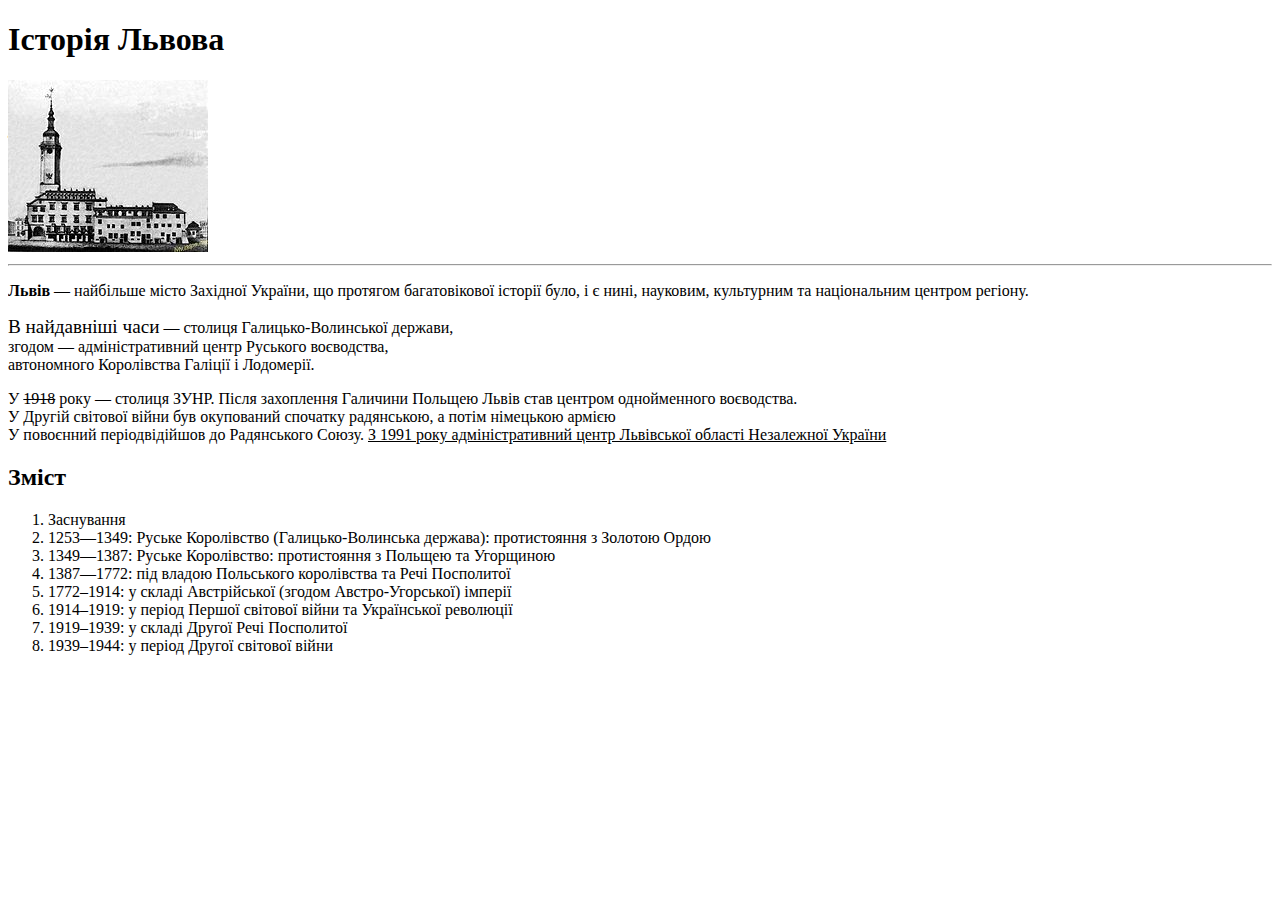
<file: LESSON1/index.html>
<!DOCTYPE html>
<html lang="uk">
  <head>
    <meta charset="UTF-8" />
    <meta http-equiv="X-UA-Compatible" content="IE=edge" />
    <meta name="viewport" content="width=device-width, initial-scale=1.0" />
    <title>Document</title>
  </head>
  <body>
    <h1>Історія Львова</h1>
    <img src="./images/XIX.jpg" alt="city ​​hall of Lviv" />
    <hr />
    <p>
      <b>Львів</b> — найбільше місто Західної України, що протягом багатовікової
      історії було, і є нині, науковим, культурним та національним центром
      регіону.
    </p>
    <p>
      <big>В найдавніші часи</big> — столиця Галицько-Волинської держави,<br />
      згодом — адміністративний центр Руського воєводства,<br />
      автономного Королівства Галіції і Лодомерії.
    </p>
    <ul style="list-style: none; padding: 0">
      <li>
        У <del>1918</del> року — столиця ЗУНР. Після захоплення Галичини Польщею Львів став
        центром однойменного воєводства.
      </li>
      <li>
        У Другій світової війни був окупований спочатку радянською, а потім
        німецькою армією
      </li>
      <li>
        У повоєнний періодвідійшов до Радянського Союзу. <ins>З 1991 року
        адміністративний центр Львівської області Незалежної України</ins>
      </li>
    </ul>
    <h2>Зміст</h2>
    <ol>
      <li>Заснування</li>
      <li>
        1253—1349: Руське Королівство (Галицько-Волинська держава): протистояння
        з Золотою Ордою
      </li>
      <li>
        1349—1387: Руське Королівство: протистояння з Польщею та Угорщиною
      </li>
      <li>1387—1772: під владою Польського королівства та Речі Посполитої</li>
      <li>
        1772–1914: у складі Австрійської (згодом Австро-Угорської) імперії
      </li>
      <li>
        1914–1919: у період Першої світової війни та Української революції
      </li>
      <li>1919–1939: у складі Другої Речі Посполитої</li>
      <li>1939–1944: у період Другої світової війни</li>
    </ol>
  </body>
</html>
</file>
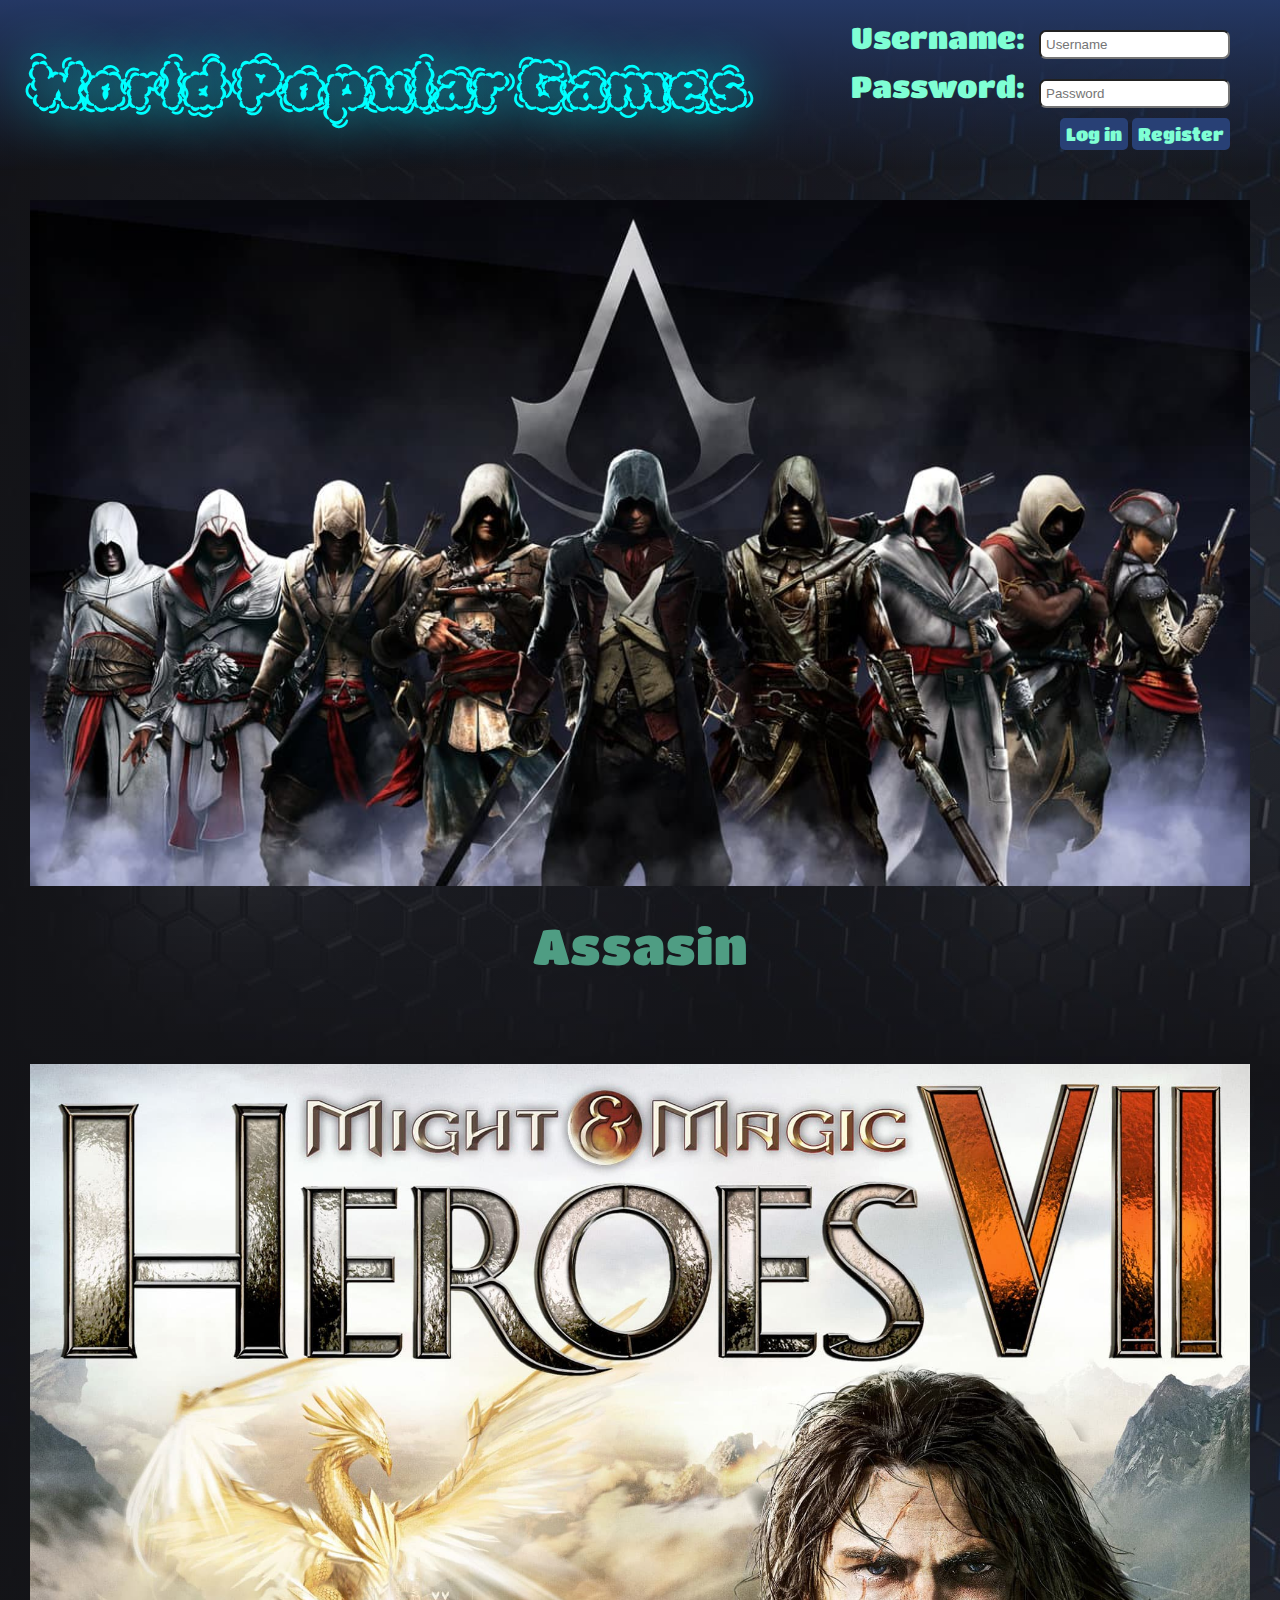
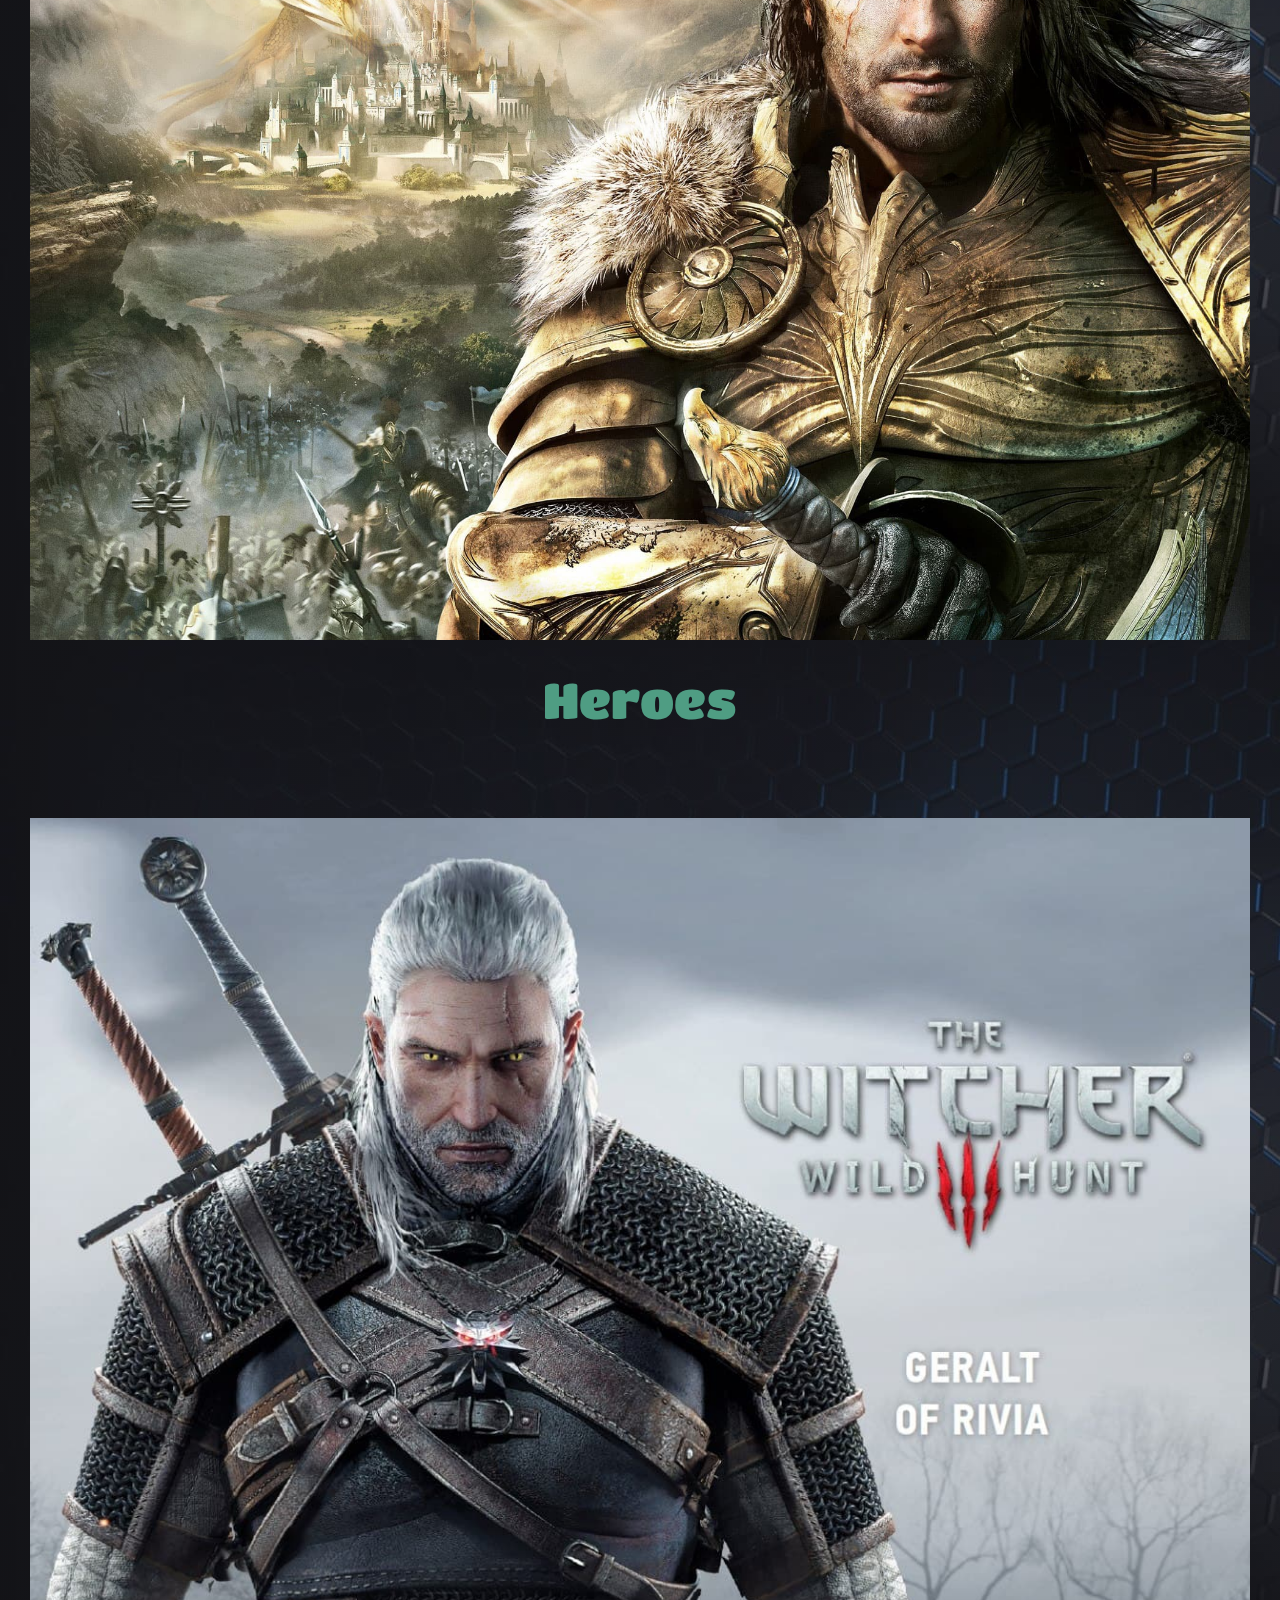
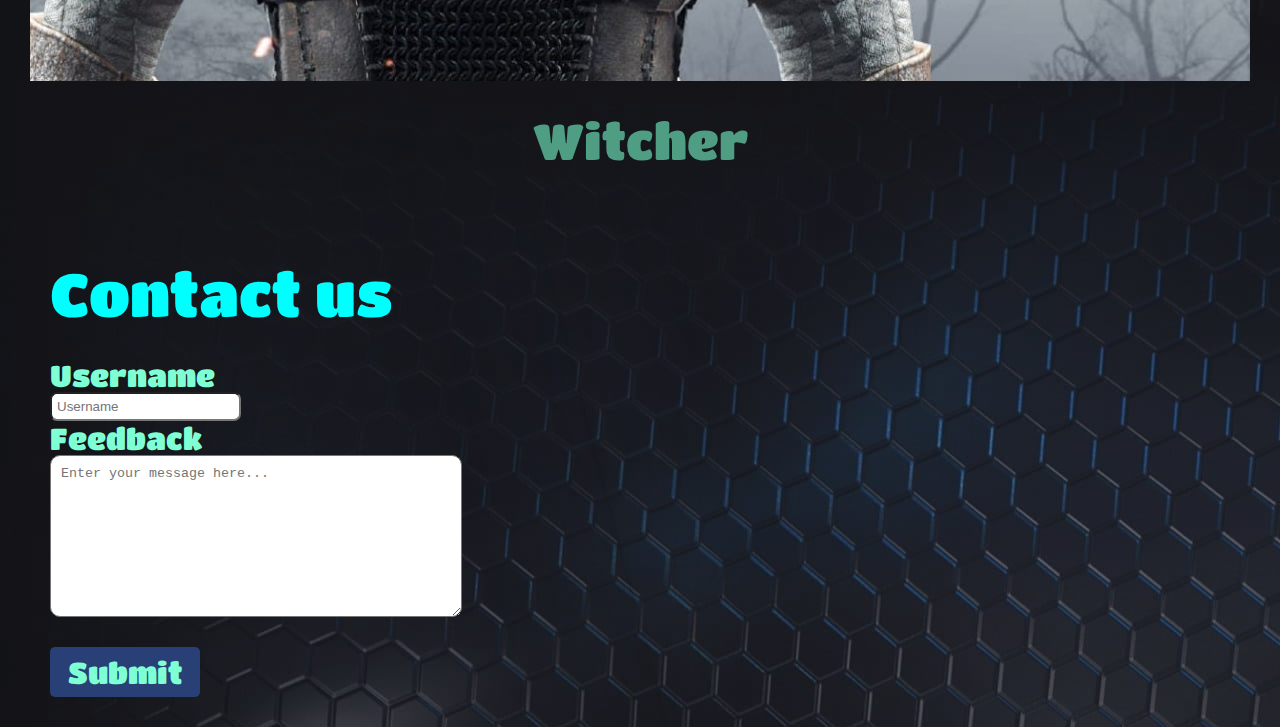
<file: LESSON4/index.html>
<!DOCTYPE html>
<html lang="en">
  <head>
    <meta charset="UTF-8" />
    <meta http-equiv="X-UA-Compatible" content="IE=edge" />
    <meta name="viewport" content="width=device-width, initial-scale=1.0" />
    <link rel="preconnect" href="https://fonts.googleapis.com" />
    <link rel="preconnect" href="https://fonts.gstatic.com" crossorigin />
    <link
      href="https://fonts.googleapis.com/css2?family=Rubik+Puddles&family=Titan+One&display=swap"
      rel="stylesheet"
    />
    <title>World Popular Games</title>
    <link rel="stylesheet" href="./style.css" />
  </head>
  <body>
    <header>
      <div class="header-container">
        <a class="logo" href="./index.html">World Popular Games</a>
        <form class="header-form">
          <div class="form-example">
            <label for="name">Username:</label>
            <input type="text" name="username" id="username" placeholder="Username"/>
          </div>
          <div class="form-example">
            <label for="password">Password:</label>
            <input type="password" name="password" id="password" placeholder="Password"/>
          </div>
          <div class="form-example">
            <!-- <input type="submit" value="Log in"> -->
            <button type="submit" class="form-btn">Log in</button>
            <button type="button" class="form-btn">Register</button>
          </div>
        </form>
      </div>
    </header>
    <main>
      <ul>
        <li class="main-item">
          <img src="./images/assasin.jpg" alt="assasin" /><a
            class="main-link"
            href="./assasin.html"
            >Assasin</a
          >
        </li>
        <li class="main-item">
          <img src="./images/heroes.jpg" alt="heroes" /><a
            class="main-link"
            href="./heroes.html"
            >Heroes</a
          >
        </li>
        <li class="main-item">
          <img src="./images/witcher.jpg" alt="witcher" /><a
            class="main-link"
            href="./witcher.html"
            >Witcher</a
          >
        </li>
      </ul>
    </main>
    <footer>
      <div class="footer-box">
        <span class="footer-text">Contact us</span>
        <form class="footer-form">
          
            <label for="" class="footer-item">Username</label>
            <input type="text" placeholder="Username">
          
            <label for="" class="footer-item">Feedback
                <textarea name="Feedback" id="" cols="30" rows="10" placeholder="Enter your message here..."></textarea>
            </label>
        
        
            <button type="submit" class="footer-button">Submit</button>
       
        </form>
      </div>
    </footer>
  </body>
</html>
</file>
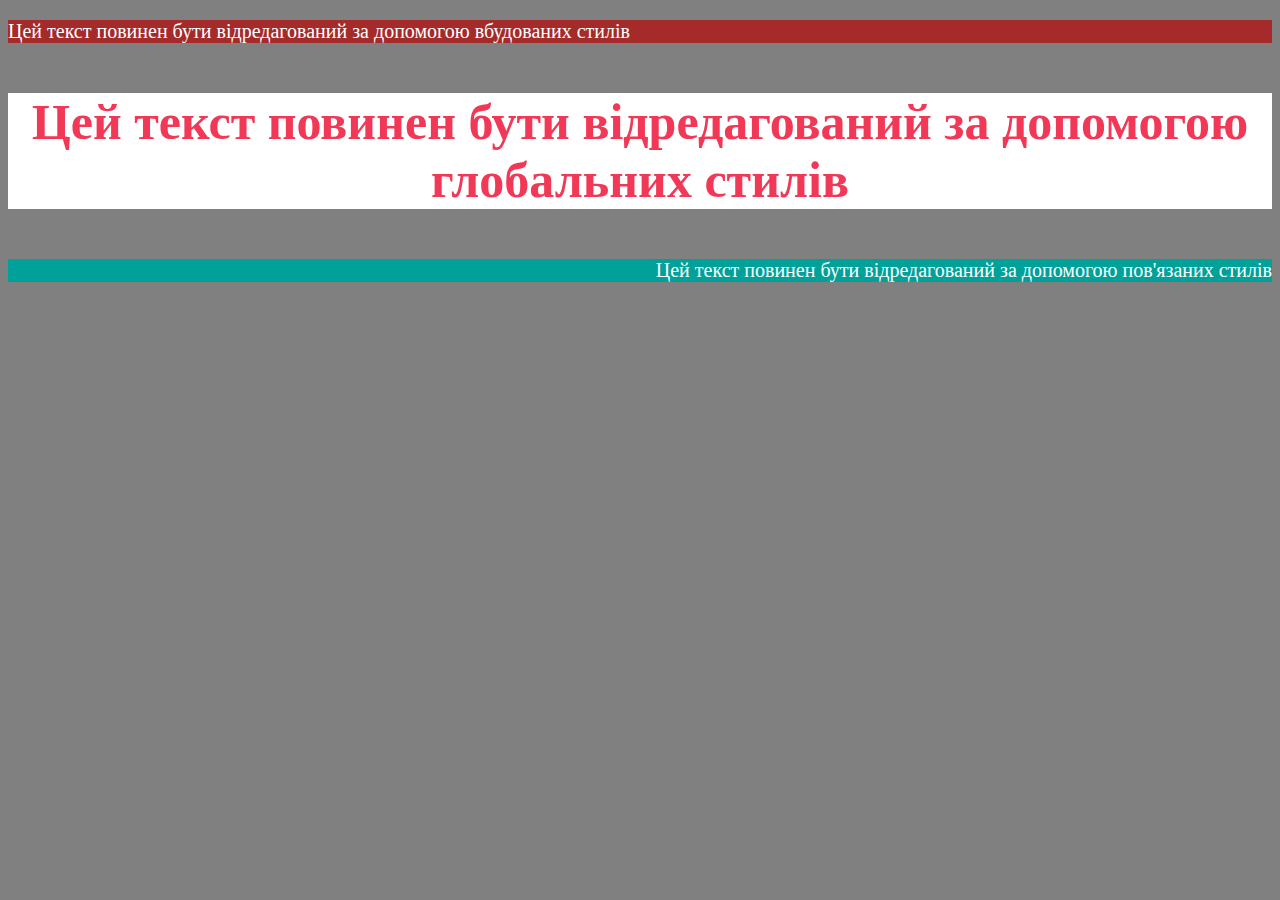
<file: LESSON2/HTML_CSS/index.html>
<!DOCTYPE html>
<html lang="en">
<head>
    <meta charset="UTF-8">
    <meta http-equiv="X-UA-Compatible" content="IE=edge">
    <meta name="viewport" content="width=device-width, initial-scale=1.0">
    <title>Document</title>
    <style>
        body{
            background-color: gray;
        }
        p{
            color: rgb(241, 56, 87);
            background-color: white;
            text-align: center;
            font-size: 50px;
            font-weight: bold;
        }
    </style>
    <link rel="stylesheet" href="./style.css">
</head>
<body>
    <p style="color: white; background-color: brown; text-align: left; font-size: 20px; font-weight: normal;">Цей текст повинен бути відредагований за допомогою вбудованих стилів</p>
    <p>Цей текст повинен бути відредагований за допомогою глобальних стилів</p>
    <p class="text-third">Цей текст повинен бути відредагований за допомогою пов'язаних стилів</p>
</body>
</html>
</file>
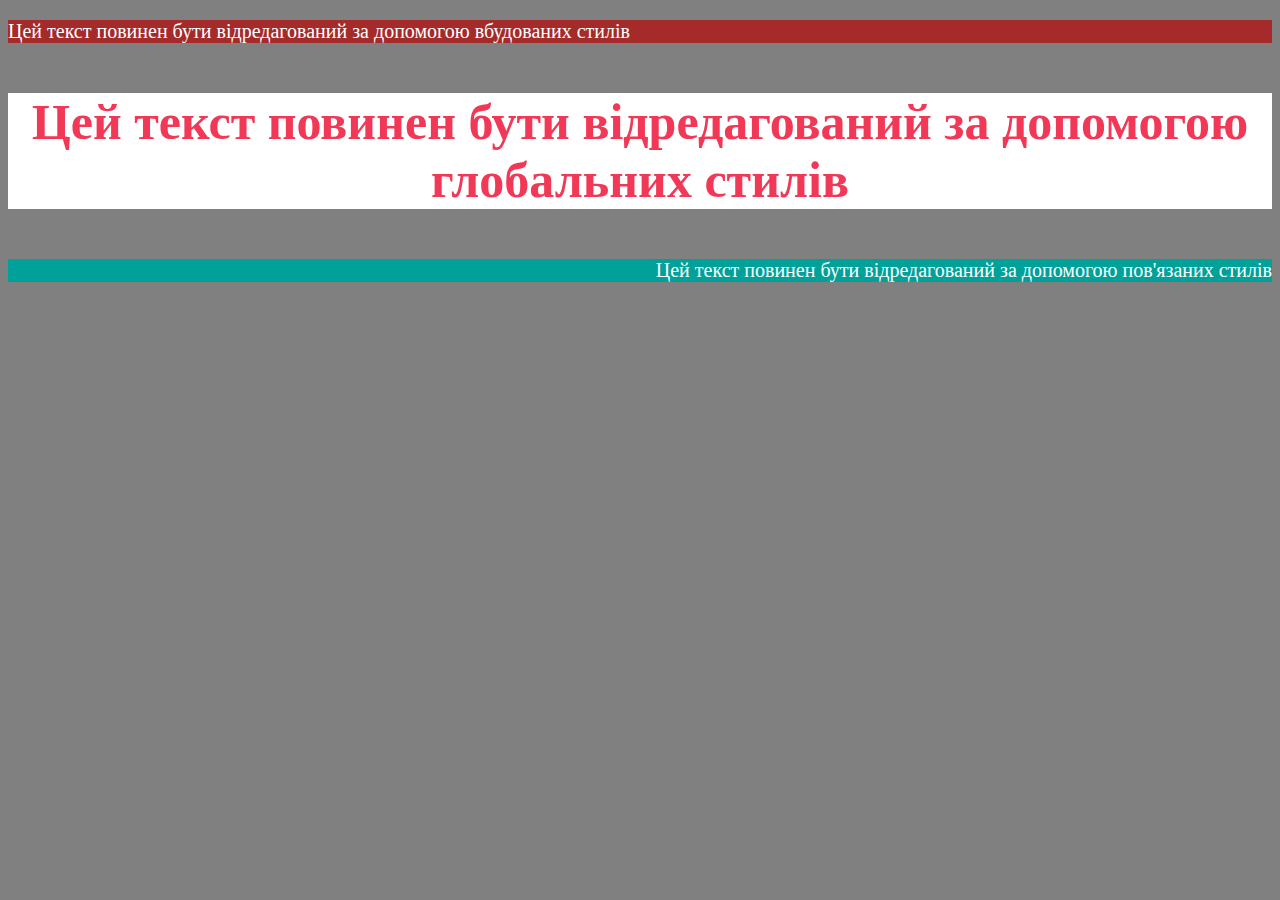
<file: LESSON2/id/index.html>
<!DOCTYPE html>
<html lang="en">
<head>
    <meta charset="UTF-8">
    <meta http-equiv="X-UA-Compatible" content="IE=edge">
    <meta name="viewport" content="width=device-width, initial-scale=1.0">
    <title>Document</title>
    <link rel="stylesheet" href="./style.css">
</head>
<body>
    <p id="first-text">Цей текст повинен бути відредагований за допомогою вбудованих стилів</p>
    <p id="second-text">Цей текст повинен бути відредагований за допомогою глобальних стилів</p>
    <p id="third-text">Цей текст повинен бути відредагований за допомогою пов'язаних стилів</p>
</body>
</html>
</file>
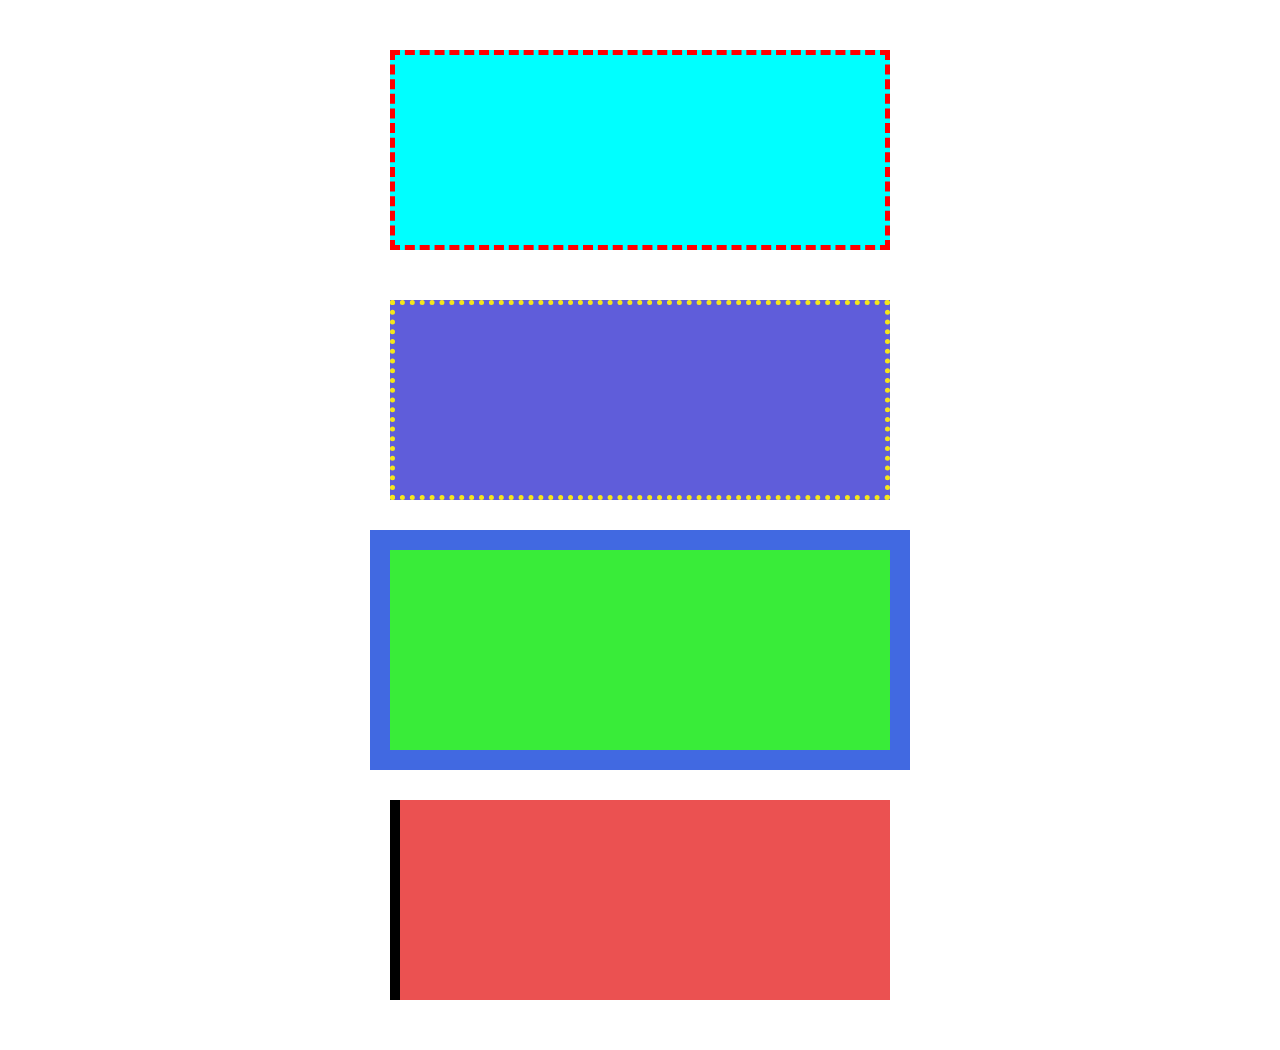
<file: LESSON3/L3.1/index.html>
<!DOCTYPE html>
<html lang="en">
<head>
    <meta charset="UTF-8">
    <meta http-equiv="X-UA-Compatible" content="IE=edge">
    <meta name="viewport" content="width=device-width, initial-scale=1.0">
    <title>Document</title>
    <link rel="stylesheet" href="./style.css">
</head>
<body>
    <div class="box"></div>
    <div class="box"></div>
    <div class="box"></div>
    <div class="box"></div>
</body>
</html>
</file>
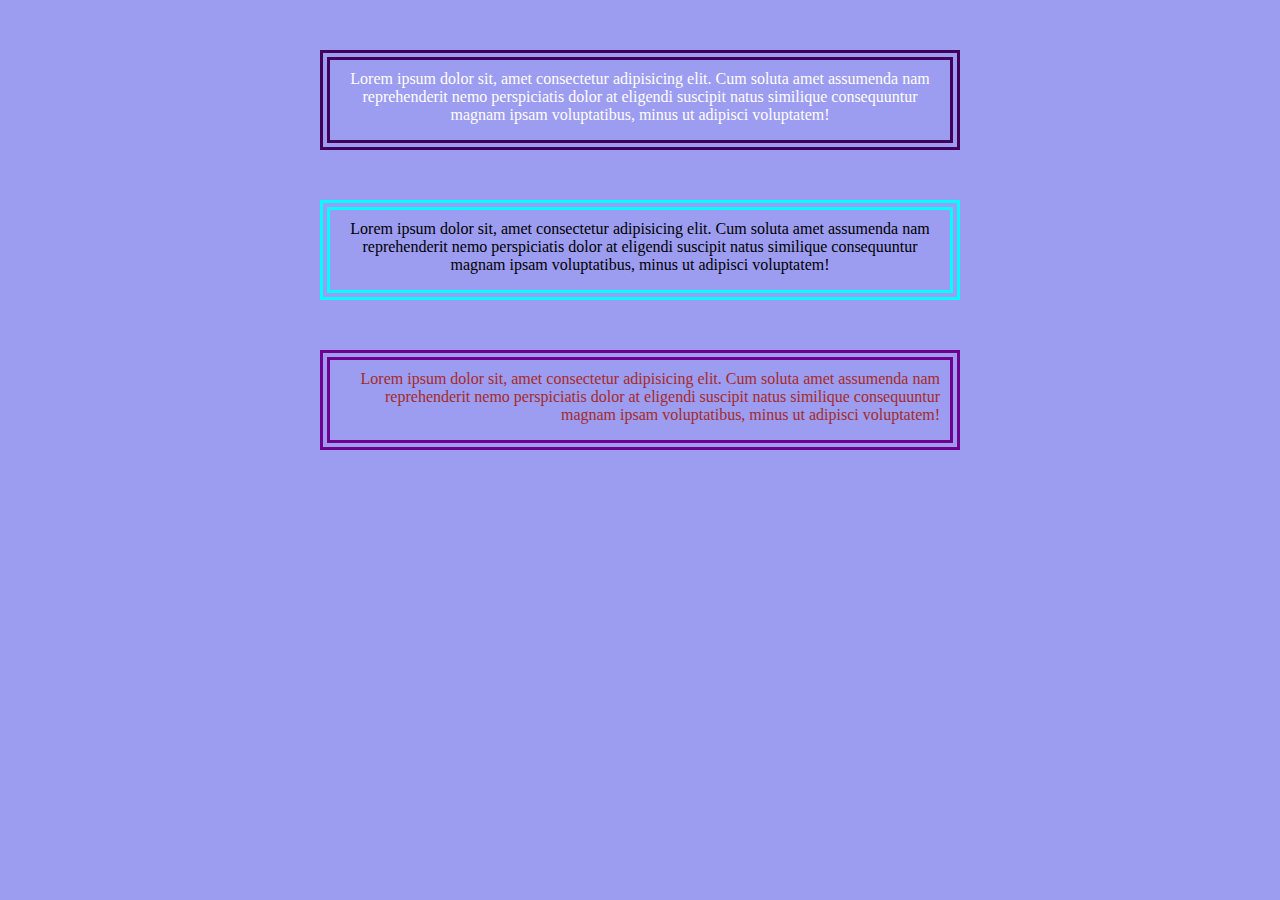
<file: LESSON3/L3.2/index.html>
<!DOCTYPE html>
<html lang="en">
  <head>
    <meta charset="UTF-8" />
    <meta http-equiv="X-UA-Compatible" content="IE=edge" />
    <meta name="viewport" content="width=device-width, initial-scale=1.0" />
    <title>Document</title>
    <link rel="stylesheet" href="./style.css" />
  </head>
  <body>
    <div class="box">
      Lorem ipsum dolor sit, amet consectetur adipisicing elit. Cum soluta amet
      assumenda nam reprehenderit nemo perspiciatis dolor at eligendi suscipit
      natus similique consequuntur magnam ipsam voluptatibus, minus ut adipisci
      voluptatem!
    </div>
    <div class="box">
      Lorem ipsum dolor sit, amet consectetur adipisicing elit. Cum soluta amet
      assumenda nam reprehenderit nemo perspiciatis dolor at eligendi suscipit
      natus similique consequuntur magnam ipsam voluptatibus, minus ut adipisci
      voluptatem!
    </div>
    <div class="box">
      Lorem ipsum dolor sit, amet consectetur adipisicing elit. Cum soluta amet
      assumenda nam reprehenderit nemo perspiciatis dolor at eligendi suscipit
      natus similique consequuntur magnam ipsam voluptatibus, minus ut adipisci
      voluptatem!
    </div>
  </body>
</html>
</file>
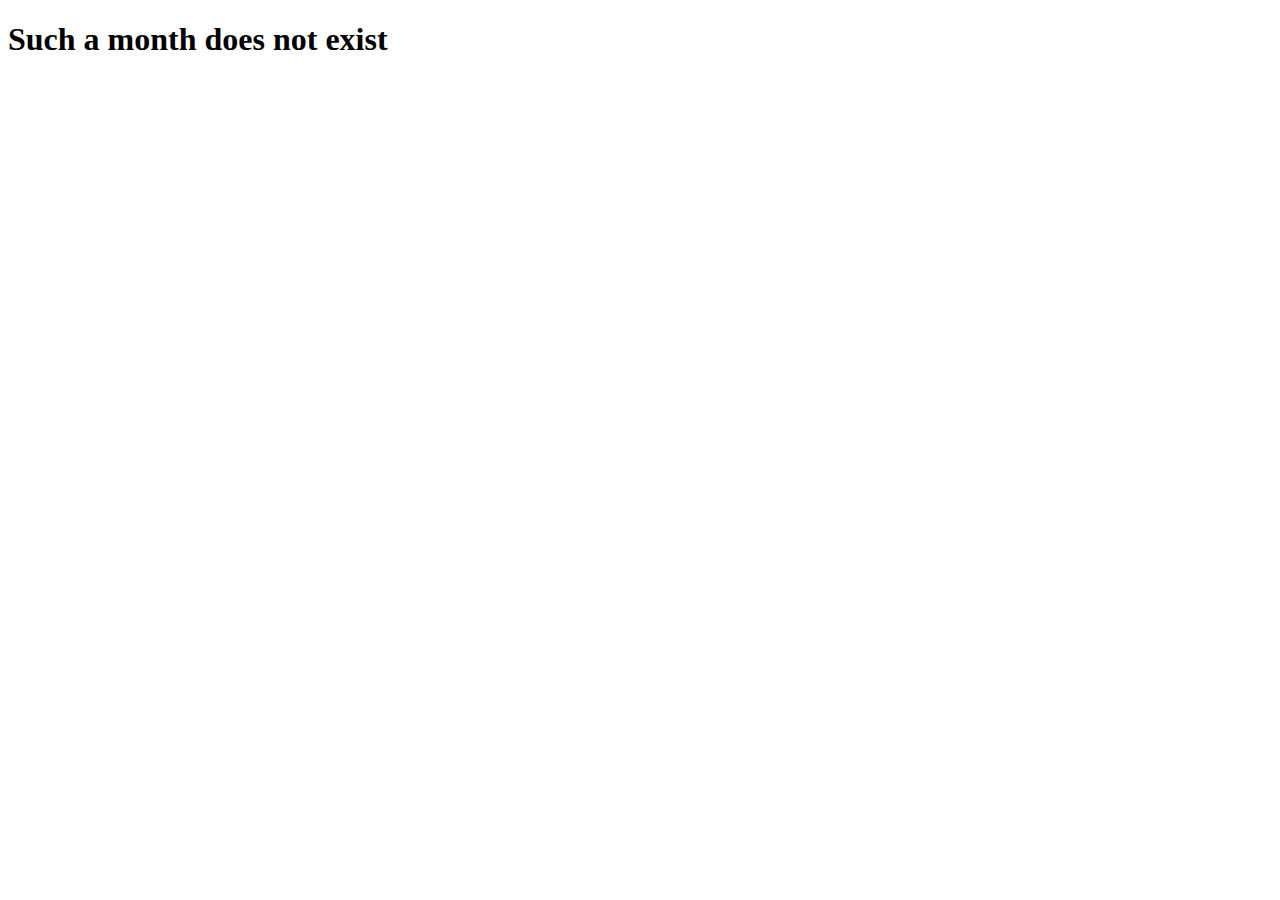
<file: MODULE2/LESSON2/index.html>
<!DOCTYPE html>
<html lang="en">
<head>
    <meta charset="UTF-8">
    <meta http-equiv="X-UA-Compatible" content="IE=edge">
    <meta name="viewport" content="width=device-width, initial-scale=1.0">
    <title>Document</title>
</head>
<body>
    <script src="./script.js"></script>
</body>
</html>
</file>
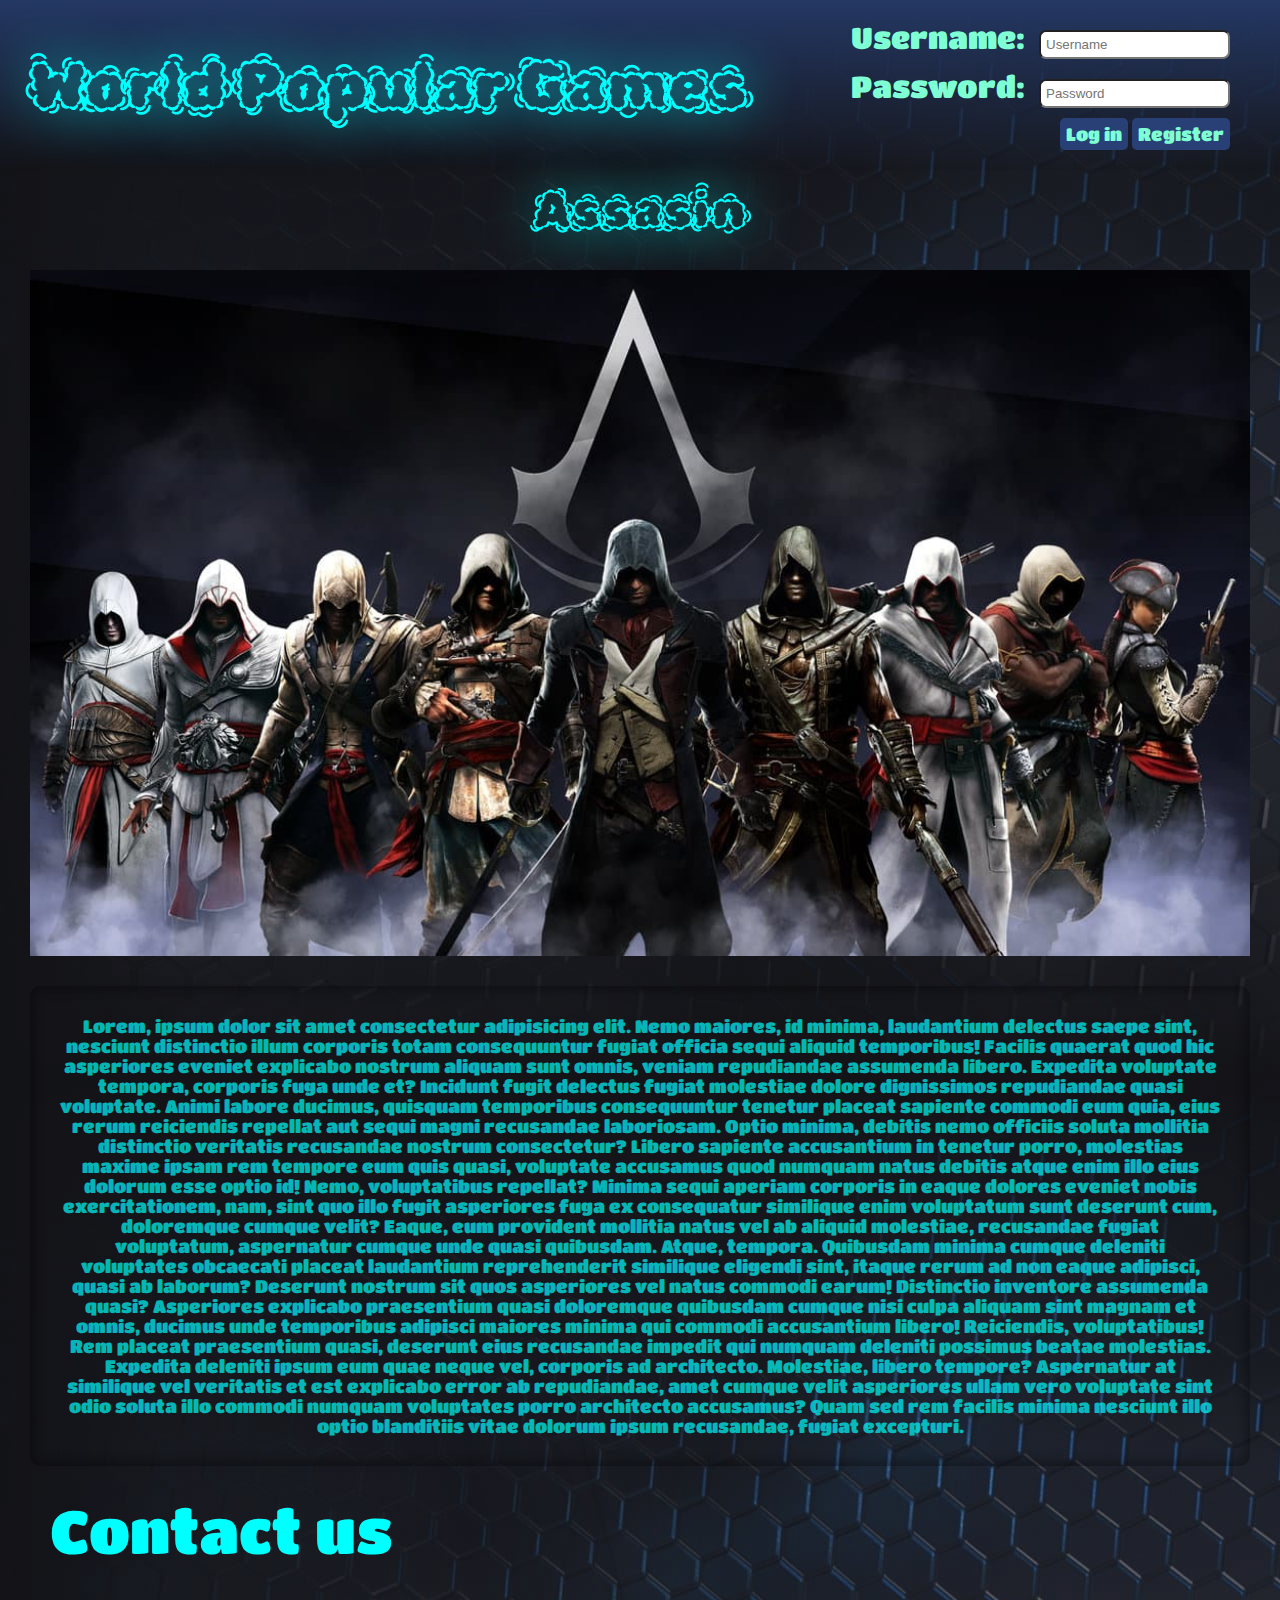
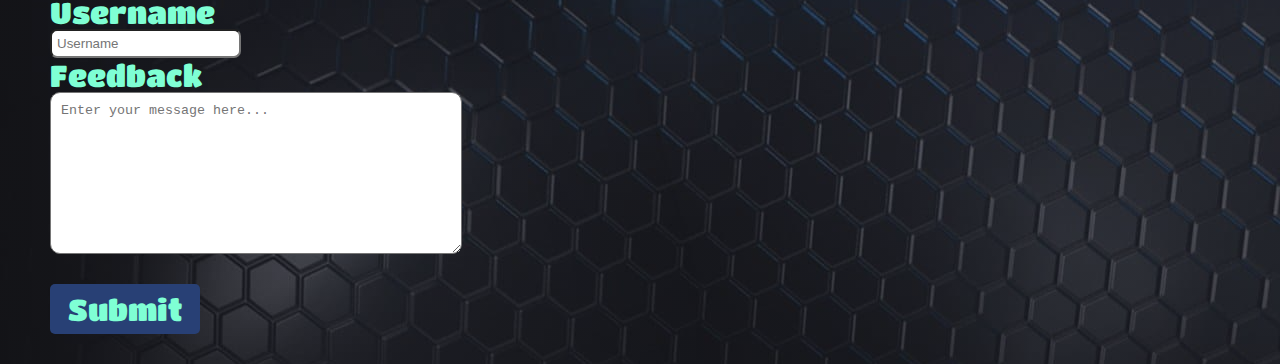
<file: LESSON4/assasin.html>
<!DOCTYPE html>
<html lang="en">
  <head>
    <meta charset="UTF-8" />
    <meta http-equiv="X-UA-Compatible" content="IE=edge" />
    <meta name="viewport" content="width=device-width, initial-scale=1.0" />
    <link rel="preconnect" href="https://fonts.googleapis.com" />
    <link rel="preconnect" href="https://fonts.gstatic.com" crossorigin />
    <link
      href="https://fonts.googleapis.com/css2?family=Rubik+Puddles&family=Titan+One&display=swap"
      rel="stylesheet"
    />
    <title>Assasin</title>
    <link rel="stylesheet" href="./assasin.css" />
  </head>
  <body>
    <header>
      <div class="header-container">
        <a class="logo" href="./index.html">World Popular Games</a>
        <form class="header-form">
          <div class="form-example">
            <label for="name">Username:</label>
            <input
              type="text"
              name="username"
              id="username"
              placeholder="Username"
            />
          </div>
          <div class="form-example">
            <label for="password">Password:</label>
            <input
              type="password"
              name="password"
              id="password"
              placeholder="Password"
            />
          </div>
          <div class="form-example">
            <!-- <input type="submit" value="Log in"> -->
            <button type="submit" class="form-btn">Log in</button>
            <button type="button" class="form-btn">Register</button>
          </div>
        </form>
      </div>
    </header>

    <main>
        <div class="main-box">
      <h1>Assasin</h1>
      <img src="./images/assasin.jpg" alt="" />
      <p>
        Lorem, ipsum dolor sit amet consectetur adipisicing elit. Nemo maiores,
        id minima, laudantium delectus saepe sint, nesciunt distinctio illum
        corporis totam consequuntur fugiat officia sequi aliquid temporibus!
        Facilis quaerat quod hic asperiores eveniet explicabo nostrum aliquam
        sunt omnis, veniam repudiandae assumenda libero. Expedita voluptate
        tempora, corporis fuga unde et? Incidunt fugit delectus fugiat molestiae
        dolore dignissimos repudiandae quasi voluptate. Animi labore ducimus,
        quisquam temporibus consequuntur tenetur placeat sapiente commodi eum
        quia, eius rerum reiciendis repellat aut sequi magni recusandae
        laboriosam. Optio minima, debitis nemo officiis soluta mollitia
        distinctio veritatis recusandae nostrum consectetur? Libero sapiente
        accusantium in tenetur porro, molestias maxime ipsam rem tempore eum
        quis quasi, voluptate accusamus quod numquam natus debitis atque enim
        illo eius dolorum esse optio id! Nemo, voluptatibus repellat? Minima
        sequi aperiam corporis in eaque dolores eveniet nobis exercitationem,
        nam, sint quo illo fugit asperiores fuga ex consequatur similique enim
        voluptatum sunt deserunt cum, doloremque cumque velit? Eaque, eum
        provident mollitia natus vel ab aliquid molestiae, recusandae fugiat
        voluptatum, aspernatur cumque unde quasi quibusdam. Atque, tempora.
        Quibusdam minima cumque deleniti voluptates obcaecati placeat laudantium
        reprehenderit similique eligendi sint, itaque rerum ad non eaque
        adipisci, quasi ab laborum? Deserunt nostrum sit quos asperiores vel
        natus commodi earum! Distinctio inventore assumenda quasi? Asperiores
        explicabo praesentium quasi doloremque quibusdam cumque nisi culpa
        aliquam sint magnam et omnis, ducimus unde temporibus adipisci maiores
        minima qui commodi accusantium libero! Reiciendis, voluptatibus! Rem
        placeat praesentium quasi, deserunt eius recusandae impedit qui numquam
        deleniti possimus beatae molestias. Expedita deleniti ipsum eum quae
        neque vel, corporis ad architecto. Molestiae, libero tempore? Aspernatur
        at similique vel veritatis et est explicabo error ab repudiandae, amet
        cumque velit asperiores ullam vero voluptate sint odio soluta illo
        commodi numquam voluptates porro architecto accusamus? Quam sed rem
        facilis minima nesciunt illo optio blanditiis vitae dolorum ipsum
        recusandae, fugiat excepturi.
      </p>
    </div>
    </main>
    <footer>
      <div class="footer-box">
        <span class="footer-text">Contact us</span>
        <form class="footer-form">
          <label for="" class="footer-item">Username</label>
          <input type="text" placeholder="Username" />

          <label for="" class="footer-item"
            >Feedback
            <textarea
              name="Feedback"
              id=""
              cols="30"
              rows="10"
              placeholder="Enter your message here..."
            ></textarea>
          </label>

          <button type="submit" class="footer-button">Submit</button>
        </form>
      </div>
    </footer>
  </body>
</html>
</file>
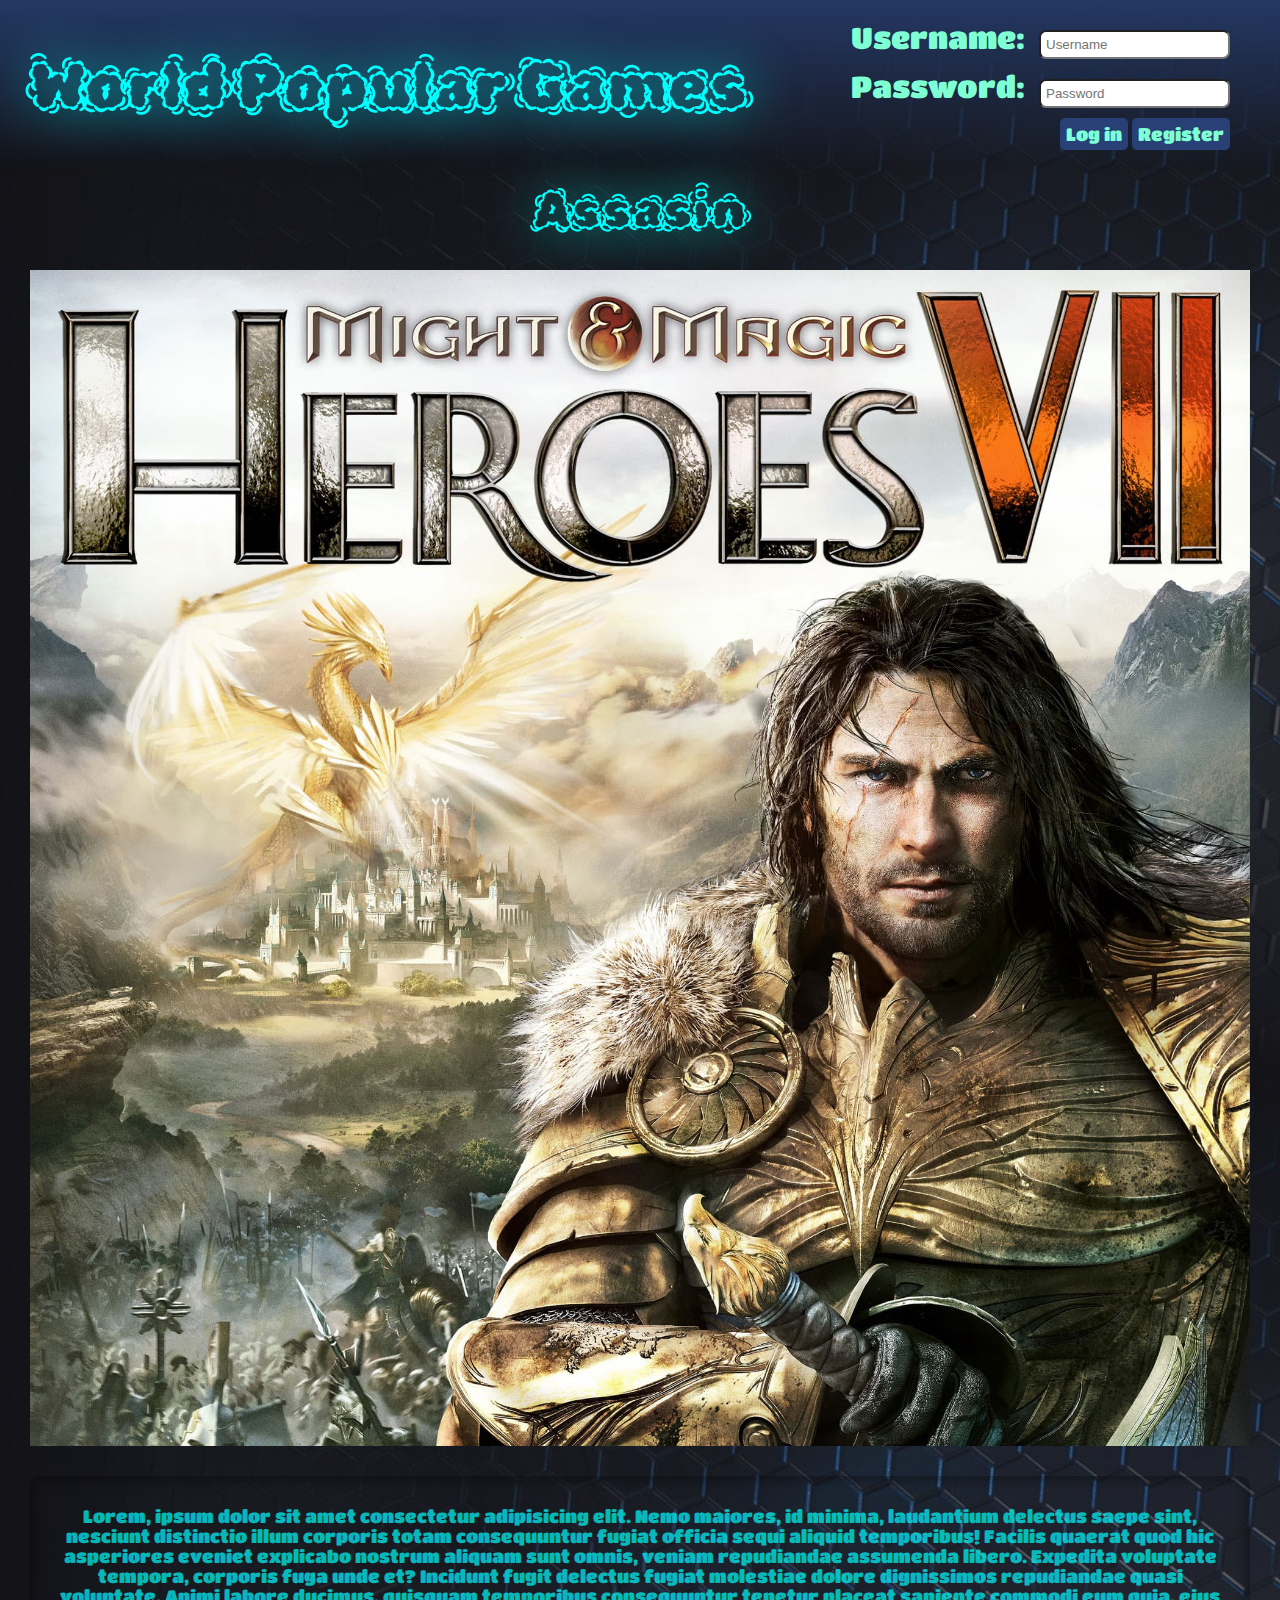
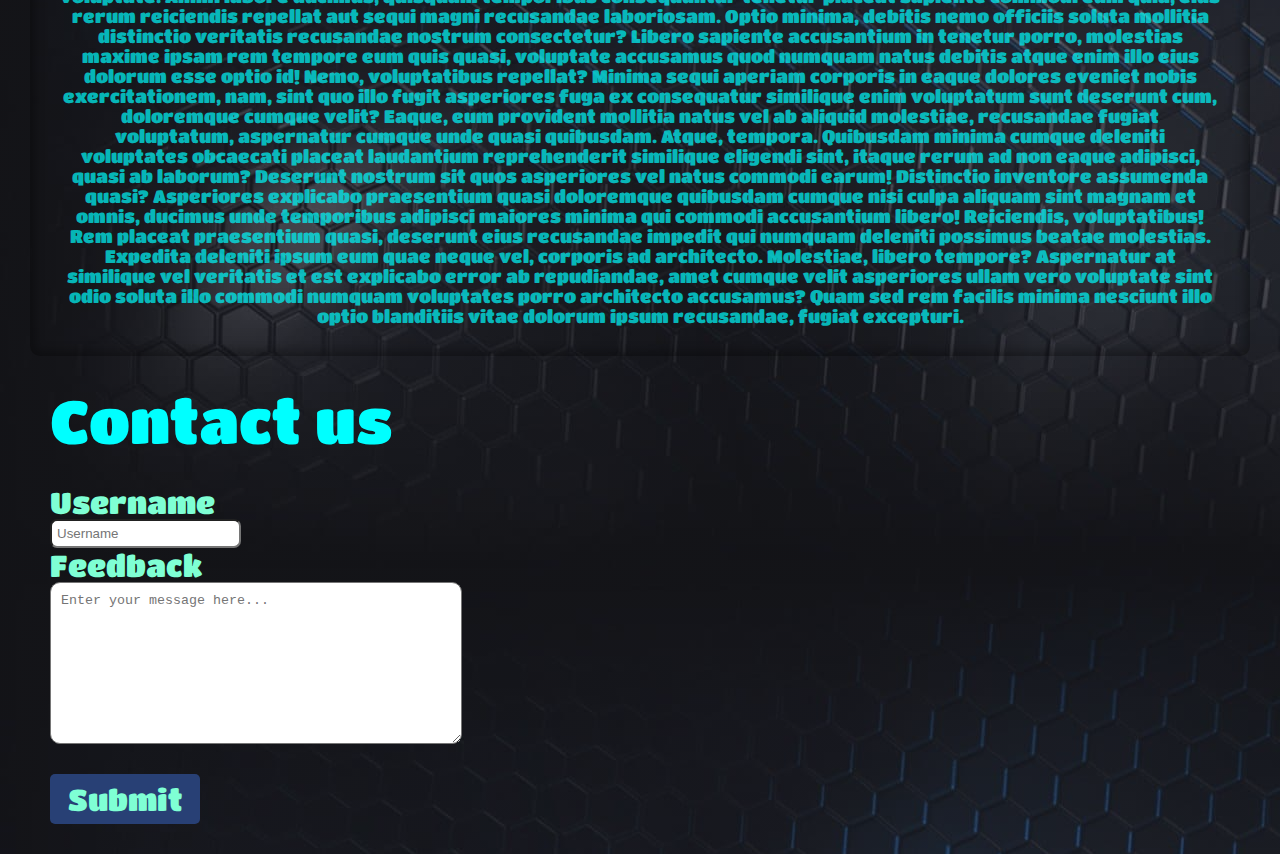
<file: LESSON4/heroes.html>
<!DOCTYPE html>
<html lang="en">
  <head>
    <meta charset="UTF-8" />
    <meta http-equiv="X-UA-Compatible" content="IE=edge" />
    <meta name="viewport" content="width=device-width, initial-scale=1.0" />
    <link rel="preconnect" href="https://fonts.googleapis.com" />
    <link rel="preconnect" href="https://fonts.gstatic.com" crossorigin />
    <link
      href="https://fonts.googleapis.com/css2?family=Rubik+Puddles&family=Titan+One&display=swap"
      rel="stylesheet"
    />
    <title>Heroes</title>
    <link rel="stylesheet" href="./heroes.css" />
</head>
<body>
    <header>
      <div class="header-container">
        <a class="logo" href="./index.html">World Popular Games</a>
        <form class="header-form">
          <div class="form-example">
            <label for="name">Username:</label>
            <input
              type="text"
              name="username"
              id="username"
              placeholder="Username"
            />
          </div>
          <div class="form-example">
            <label for="password">Password:</label>
            <input
              type="password"
              name="password"
              id="password"
              placeholder="Password"
            />
          </div>
          <div class="form-example">
            <!-- <input type="submit" value="Log in"> -->
            <button type="submit" class="form-btn">Log in</button>
            <button type="button" class="form-btn">Register</button>
          </div>
        </form>
      </div>
    </header>

    <main>
        <div class="main-box">
      <h1>Assasin</h1>
      <img src="./images/heroes.jpg" alt="heroes" />
      <p>
        Lorem, ipsum dolor sit amet consectetur adipisicing elit. Nemo maiores,
        id minima, laudantium delectus saepe sint, nesciunt distinctio illum
        corporis totam consequuntur fugiat officia sequi aliquid temporibus!
        Facilis quaerat quod hic asperiores eveniet explicabo nostrum aliquam
        sunt omnis, veniam repudiandae assumenda libero. Expedita voluptate
        tempora, corporis fuga unde et? Incidunt fugit delectus fugiat molestiae
        dolore dignissimos repudiandae quasi voluptate. Animi labore ducimus,
        quisquam temporibus consequuntur tenetur placeat sapiente commodi eum
        quia, eius rerum reiciendis repellat aut sequi magni recusandae
        laboriosam. Optio minima, debitis nemo officiis soluta mollitia
        distinctio veritatis recusandae nostrum consectetur? Libero sapiente
        accusantium in tenetur porro, molestias maxime ipsam rem tempore eum
        quis quasi, voluptate accusamus quod numquam natus debitis atque enim
        illo eius dolorum esse optio id! Nemo, voluptatibus repellat? Minima
        sequi aperiam corporis in eaque dolores eveniet nobis exercitationem,
        nam, sint quo illo fugit asperiores fuga ex consequatur similique enim
        voluptatum sunt deserunt cum, doloremque cumque velit? Eaque, eum
        provident mollitia natus vel ab aliquid molestiae, recusandae fugiat
        voluptatum, aspernatur cumque unde quasi quibusdam. Atque, tempora.
        Quibusdam minima cumque deleniti voluptates obcaecati placeat laudantium
        reprehenderit similique eligendi sint, itaque rerum ad non eaque
        adipisci, quasi ab laborum? Deserunt nostrum sit quos asperiores vel
        natus commodi earum! Distinctio inventore assumenda quasi? Asperiores
        explicabo praesentium quasi doloremque quibusdam cumque nisi culpa
        aliquam sint magnam et omnis, ducimus unde temporibus adipisci maiores
        minima qui commodi accusantium libero! Reiciendis, voluptatibus! Rem
        placeat praesentium quasi, deserunt eius recusandae impedit qui numquam
        deleniti possimus beatae molestias. Expedita deleniti ipsum eum quae
        neque vel, corporis ad architecto. Molestiae, libero tempore? Aspernatur
        at similique vel veritatis et est explicabo error ab repudiandae, amet
        cumque velit asperiores ullam vero voluptate sint odio soluta illo
        commodi numquam voluptates porro architecto accusamus? Quam sed rem
        facilis minima nesciunt illo optio blanditiis vitae dolorum ipsum
        recusandae, fugiat excepturi.
      </p>
    </div>
    </main>
    <footer>
      <div class="footer-box">
        <span class="footer-text">Contact us</span>
        <form class="footer-form">
          <label for="" class="footer-item">Username</label>
          <input type="text" placeholder="Username" />

          <label for="" class="footer-item"
            >Feedback
            <textarea
              name="Feedback"
              id=""
              cols="30"
              rows="10"
              placeholder="Enter your message here..."
            ></textarea>
          </label>

          <button type="submit" class="footer-button">Submit</button>
        </form>
      </div>
    </footer>
  </body>
</html>
</file>
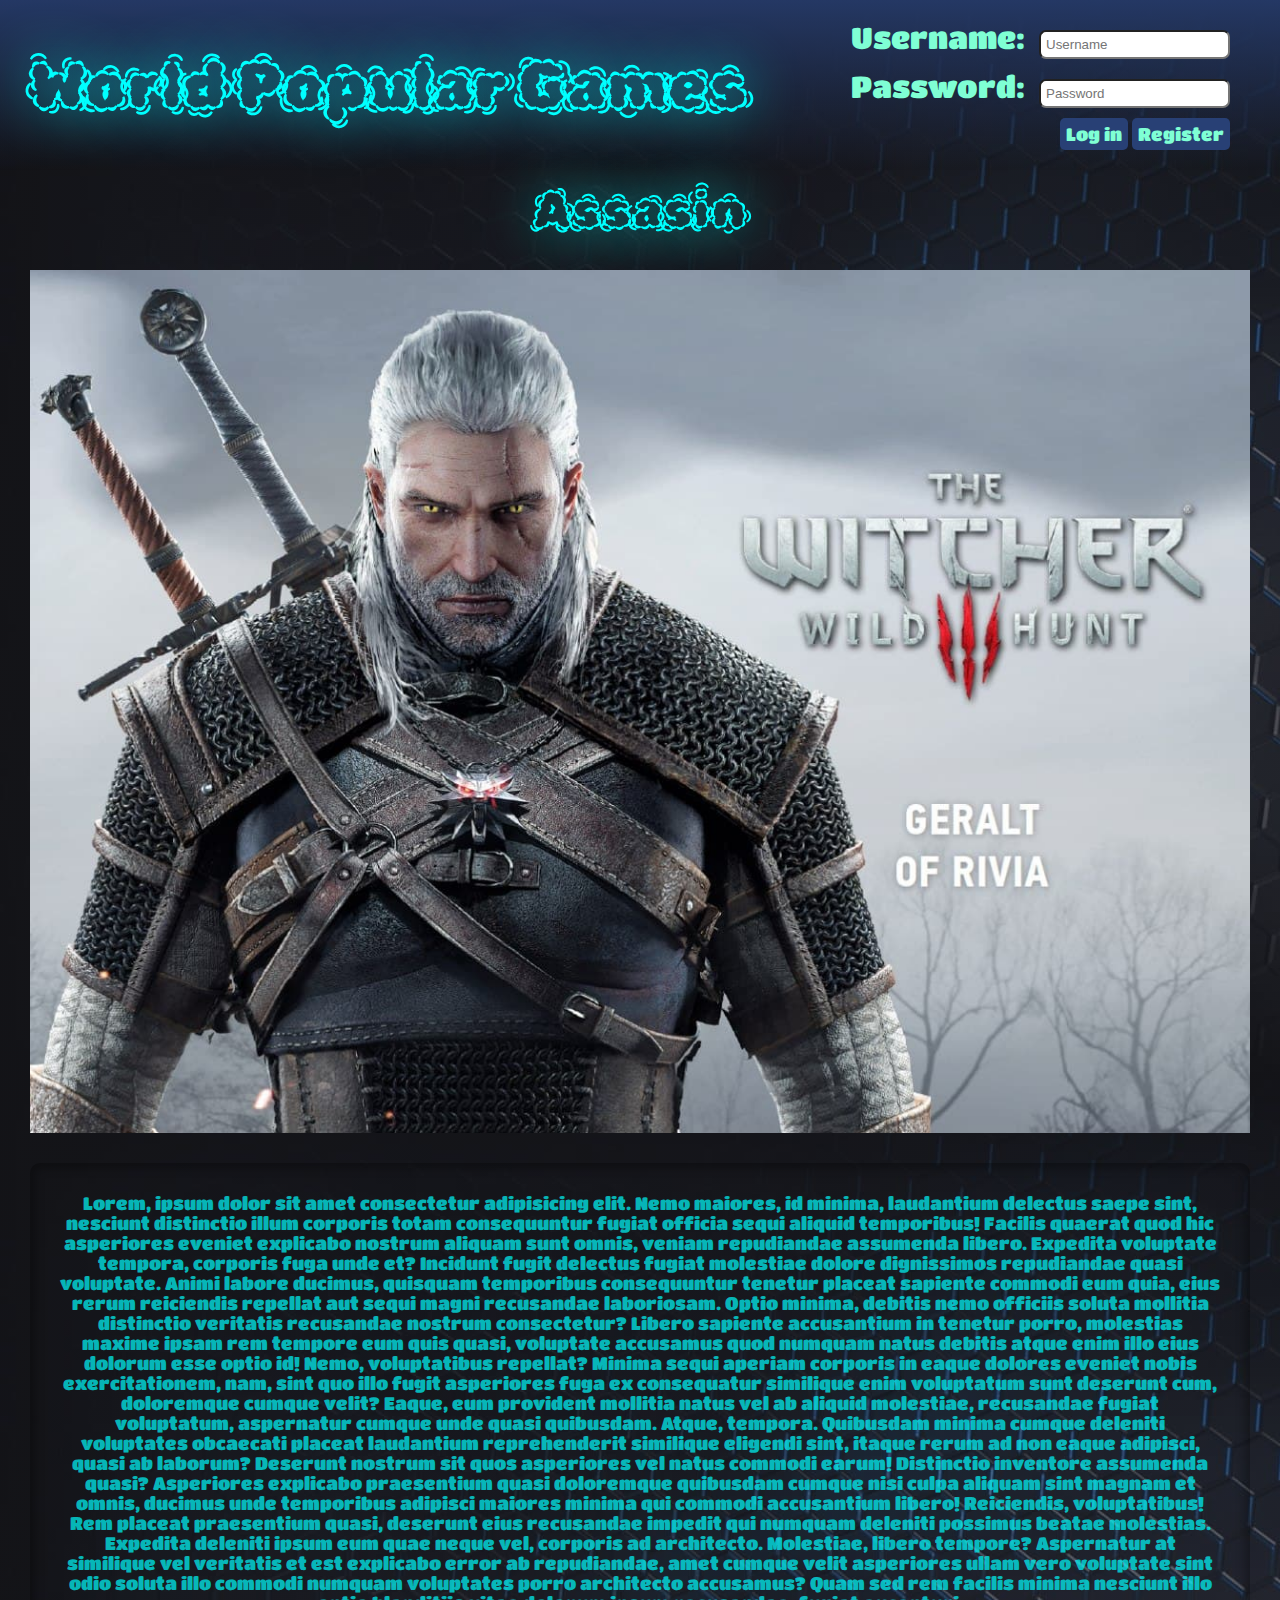
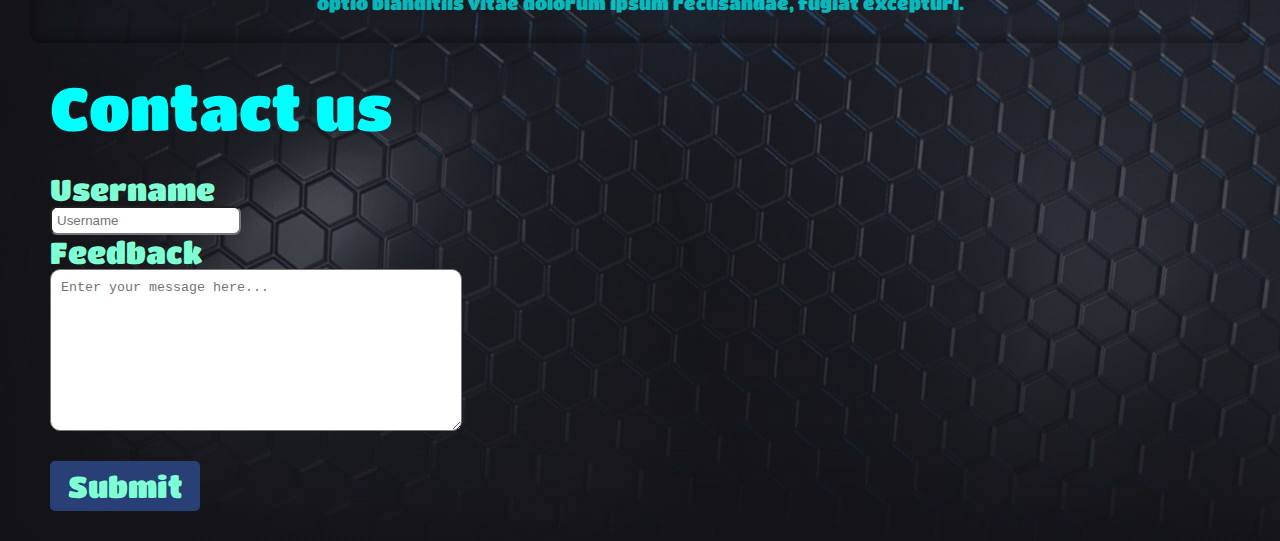
<file: LESSON4/witcher.html>
<!DOCTYPE html>
<html lang="en">
  <head>
    <meta charset="UTF-8" />
    <meta http-equiv="X-UA-Compatible" content="IE=edge" />
    <meta name="viewport" content="width=device-width, initial-scale=1.0" />
    <link rel="preconnect" href="https://fonts.googleapis.com" />
    <link rel="preconnect" href="https://fonts.gstatic.com" crossorigin />
    <link
      href="https://fonts.googleapis.com/css2?family=Rubik+Puddles&family=Titan+One&display=swap"
      rel="stylesheet"
    />
    <title>Witcher</title>
    <link rel="stylesheet" href="./witcher.css" />
</head>
<body>
    <header>
      <div class="header-container">
        <a class="logo" href="./index.html">World Popular Games</a>
        <form class="header-form">
          <div class="form-example">
            <label for="name">Username:</label>
            <input
              type="text"
              name="username"
              id="username"
              placeholder="Username"
            />
          </div>
          <div class="form-example">
            <label for="password">Password:</label>
            <input
              type="password"
              name="password"
              id="password"
              placeholder="Password"
            />
          </div>
          <div class="form-example">
            <!-- <input type="submit" value="Log in"> -->
            <button type="submit" class="form-btn">Log in</button>
            <button type="button" class="form-btn">Register</button>
          </div>
        </form>
      </div>
    </header>

    <main>
        <div class="main-box">
      <h1>Assasin</h1>
      <img src="./images/witcher.jpg" alt="witcher" />
      <p>
        Lorem, ipsum dolor sit amet consectetur adipisicing elit. Nemo maiores,
        id minima, laudantium delectus saepe sint, nesciunt distinctio illum
        corporis totam consequuntur fugiat officia sequi aliquid temporibus!
        Facilis quaerat quod hic asperiores eveniet explicabo nostrum aliquam
        sunt omnis, veniam repudiandae assumenda libero. Expedita voluptate
        tempora, corporis fuga unde et? Incidunt fugit delectus fugiat molestiae
        dolore dignissimos repudiandae quasi voluptate. Animi labore ducimus,
        quisquam temporibus consequuntur tenetur placeat sapiente commodi eum
        quia, eius rerum reiciendis repellat aut sequi magni recusandae
        laboriosam. Optio minima, debitis nemo officiis soluta mollitia
        distinctio veritatis recusandae nostrum consectetur? Libero sapiente
        accusantium in tenetur porro, molestias maxime ipsam rem tempore eum
        quis quasi, voluptate accusamus quod numquam natus debitis atque enim
        illo eius dolorum esse optio id! Nemo, voluptatibus repellat? Minima
        sequi aperiam corporis in eaque dolores eveniet nobis exercitationem,
        nam, sint quo illo fugit asperiores fuga ex consequatur similique enim
        voluptatum sunt deserunt cum, doloremque cumque velit? Eaque, eum
        provident mollitia natus vel ab aliquid molestiae, recusandae fugiat
        voluptatum, aspernatur cumque unde quasi quibusdam. Atque, tempora.
        Quibusdam minima cumque deleniti voluptates obcaecati placeat laudantium
        reprehenderit similique eligendi sint, itaque rerum ad non eaque
        adipisci, quasi ab laborum? Deserunt nostrum sit quos asperiores vel
        natus commodi earum! Distinctio inventore assumenda quasi? Asperiores
        explicabo praesentium quasi doloremque quibusdam cumque nisi culpa
        aliquam sint magnam et omnis, ducimus unde temporibus adipisci maiores
        minima qui commodi accusantium libero! Reiciendis, voluptatibus! Rem
        placeat praesentium quasi, deserunt eius recusandae impedit qui numquam
        deleniti possimus beatae molestias. Expedita deleniti ipsum eum quae
        neque vel, corporis ad architecto. Molestiae, libero tempore? Aspernatur
        at similique vel veritatis et est explicabo error ab repudiandae, amet
        cumque velit asperiores ullam vero voluptate sint odio soluta illo
        commodi numquam voluptates porro architecto accusamus? Quam sed rem
        facilis minima nesciunt illo optio blanditiis vitae dolorum ipsum
        recusandae, fugiat excepturi.
      </p>
    </div>
    </main>
    <footer>
      <div class="footer-box">
        <span class="footer-text">Contact us</span>
        <form class="footer-form">
          <label for="" class="footer-item">Username</label>
          <input type="text" placeholder="Username" />

          <label for="" class="footer-item"
            >Feedback
            <textarea
              name="Feedback"
              id=""
              cols="30"
              rows="10"
              placeholder="Enter your message here..."
            ></textarea>
          </label>

          <button type="submit" class="footer-button">Submit</button>
        </form>
      </div>
    </footer>
  </body>
</html>
</file>
<file: LESSON4/style.css>
* {
  margin: 0;
  padding: 0;
}
img {
  display: block;
  width: 100%;
}
a {
  text-decoration: none;
}
ul{
    list-style: none;
}
input{
    padding: 5px;
    outline: none;
    border-radius: 7px;
}
body {
  width: 100%;
  background-image: url(./images/background.jpg);
  background-image: linear-gradient(
      rgba(47, 48, 58, 0.4),
      rgba(47, 48, 58, 0.4)
    ),
    url(./images/background.jpg);
}


/*                        HEADER                           */

.header-container {
  background: linear-gradient(to bottom, #284075d1, #0505060f);
  display: flex;
  padding: 20px;
  justify-content: space-between;
}
.logo {
  font-family: "Rubik Puddles";
  font-size: 65px;
  font-weight: bold;
  color: aqua;
  display: flex;
  align-items: center;
  margin-left: 10px;
  text-shadow: 0px 0px 50px aqua;
}

.form-example {
  text-align: right;
  margin-bottom: 10px;
  margin-right: 30px;
}
.form-example:nth-child(3) {
  margin-bottom: 0;
}
label {
  margin-right: 10px;
  font-family: "Titan One";
  color: aquamarine;
  font-size: 30px;
}
button {
  font-family: "Titan One";
  font-size: 18px;
  padding: 6px;
  border: none;
  border-radius: 5px;
  background-color: #284075;
  color: aquamarine;
}
.form-btn:hover, .form-btn:focus{
    background-color: aqua;
    color: black;
    outline: none;
    cursor: pointer;
}

/*                        MAIN                           */
main {
  margin-top: 10px;
  padding: 0 30px;
}
.main-item {
  margin-top: 30px;
  text-align: center;
}

.main-item:hover{
  box-shadow: -20px -20px 50px 50px rgba(255, 254, 254, 0.3);
  border-radius: 50px;
  background: linear-gradient(rgb(255 255 255), rgb(255 255 255 / 62%));
}

.main-link {
  display: block;
  margin-top: 30px;
  margin-bottom: 60px;
  padding-bottom: 30px;
  font-family: "Titan One";
  font-size: 50px;
  color: #4f9d83;
}



/*                        FOOTER                           */


footer{
    padding: 0 50px 30px;
}

.footer-form{
  margin-top: 30px;
}
.footer-text{
    font-family: "Titan One";
    font-size: 60px;
    color: aqua;
}
.footer-item{
    display: flex;
    flex-direction: column;
}

textarea{
    width: 400px;
    padding-top: 10px;
    padding-left: 10px;
    outline: none;
    border-radius: 10px;
}

.footer-button{
width: 150px;
height: 50px;
margin-top: 30px;
font-size: 30px;
}
.footer-button:hover, .footer-button:focus{
    background-color: aqua;
    color: black;
    outline: none;
    cursor: pointer;
}
</file>
<file: LESSON2/HTML_CSS/style.css>
.text-third{
    font-weight: normal;
    font-size: 20px;
    color: white;
    background-color: #00a199;
    text-align: right;
}
</file>
<file: LESSON2/id/style.css>
body{
    background-color: gray;
}

#first-text {
  color: white;
  background-color: brown;
  text-align: left;
  font-size: 20px;
  font-weight: normal;
}

#second-text{
    color: rgb(241, 56, 87);
    background-color: white;
    text-align: center;
    font-size: 50px;
    font-weight: bold;
}


#third-text {
  font-weight: normal;
  font-size: 20px;
  color: white;
  background-color: #00a199;
  text-align: right;
}
</file>
<file: LESSON3/L3.1/style.css>
*{
    margin: 0px;
    padding: 0px;
    box-sizing: border-box;
}
.box{
    width: 500px;
    height: 200px;
    margin: 50px auto;
}
.box:nth-child(1){
    background-color: aqua;
    border: 5px dashed red;
}
.box:nth-child(2){
    background-color: rgb(95, 93, 218);
    border: 5px dotted rgb(245, 230, 27);
}
.box:nth-child(3){
    background-color: rgb(57, 236, 57);
    outline: 20px solid royalblue;
}
.box:nth-child(4){
    background-color: rgb(235, 81, 81);
    border-left: 10px solid black;
}


.box:nth-child(1):hover{
    background-color: rgb(255, 138, 4);
    border: 30px ridge rgba(176, 118, 228, 0.6);
    border-radius: 15px;
}
.box:nth-child(2):hover{
    background-color: rgb(7, 88, 38);
    border: 10px dashed rgb(255, 0, 157);
    border-top-left-radius: 50px;
    border-top-right-radius: 50px;
}
.box:nth-child(3):hover{
    background-color: rgb(191, 5, 248);
    border: 20px solid rgb(17, 3, 3);
    border-radius: 50%;
    outline: none;
}
.box:nth-child(4):hover{
    background-color: rgb(117, 110, 101);
  border-top: 30px dashed black;
  border-right: 30px solid rgb(141, 9, 9);
  border-bottom: 30px dotted rgb(41, 0, 226);
  border-left: none;
}
</file>
<file: LESSON3/L3.2/style.css>
* {
  margin: 0px;
  padding: 0px;
  box-sizing: content-box;
}
body {
  background-color: rgb(156, 156, 240);
}

.box {
  width: 600px;
  height: 60px;
  margin: 50px auto;
  padding: 10px;
  border: 10px double red;
}

.box:nth-child(1) {
  border-color: rgb(65, 0, 90);
  color: rgb(255, 254, 254);
  text-align: center;
}

.box:nth-child(2) {
  border-color: aqua;
  color: black;
  text-align: center;
}

.box:nth-child(3) {
  border-color: rgb(114, 0, 143);
  text-align: right;
  color: brown;
}

.box:nth-child(1):hover {
  height: inherit;
  border-color: rgb(23, 228, 5);
  background-color: aqua;
  color: black;
  border-radius: 10px;
  text-align: center;
  font-weight: 900;
  font-size: 30px;
}
.box:nth-child(2):hover {
  height: inherit;
  border-color: rgb(38, 40, 139);
  background-color: rgb(163, 207, 4);
  color: rgb(104, 0, 43);
  border-radius: 10px;
  text-align: center;
  font-weight: 900;
  font-size: larger;
  transform: rotate(30deg);
}
.box:nth-child(3):hover {
  height: inherit;
  border: 10px dotted darkkhaki;
  color: aqua;
  background-color: rgb(212, 100, 169);
  border-radius: 10px;
  text-align: center;
  font-weight: 900;
  font-size: larger;
}
</file>
<file: LESSON4/assasin.css>
* {
  margin: 0;
  padding: 0;
}
img {
  display: block;
  width: 100%;
  margin-top: 30px;
  margin-bottom: 30px;
}
a {
  text-decoration: none;
}
ul {
  list-style: none;
}
input {
  padding: 5px;
  outline: none;
  border-radius: 7px;
}
body {
  width: 100%;
  background-image: url(./images/background.jpg);
  background-image: linear-gradient(
      rgba(47, 48, 58, 0.4),
      rgba(47, 48, 58, 0.4)
    ),
    url(./images/background.jpg);
}
main {
  margin-top: 10px;
  padding: 0 30px;
}
.header-container {
  background: linear-gradient(to bottom, #284075d1, #0505060f);
  display: flex;
  padding: 20px;
  justify-content: space-between;
}
.logo {
  font-family: "Rubik Puddles";
  font-size: 65px;
  font-weight: bold;
  color: aqua;
  display: flex;
  align-items: center;
  margin-left: 10px;
  text-shadow: 0px 0px 50px aqua;
}

.form-example {
  text-align: right;
  margin-bottom: 10px;
  margin-right: 30px;
}
.form-example:nth-child(3) {
  margin-bottom: 0;
}
label {
  margin-right: 10px;
  font-family: "Titan One";
  color: aquamarine;
  font-size: 30px;
}
button {
  font-family: "Titan One";
  font-size: 18px;
  padding: 6px;
  border: none;
  border-radius: 5px;
  background-color: #284075;
  color: aquamarine;
}
.form-btn:hover,
.form-btn:focus {
  background-color: aqua;
  color: black;
  outline: none;
  cursor: pointer;
}

.main-box {
  display: flex;
  flex-wrap: wrap;
  justify-content: center;
}
h1 {
  font-family: "Rubik Puddles";
  font-size: 50px;
  color: aqua;
  text-shadow: 0px 0px 50px aqua;
}

p {
  font-family: "Titan One";
  font-size: 18px;
  padding: 30px;
  color: #00ffffb3;
  border-radius: 10px;
  box-shadow: inset 0 0 10px 5px rgba(0, 0, 0, 0.3);
text-align: center;
}

footer {
  margin-top: 30px;
  padding: 0 50px 30px;
}

.footer-form{
  margin-top: 30px;
}
.footer-text {
  font-family: "Titan One";
  font-size: 60px;
  color: aqua;
}
.footer-item {
  display: flex;
  flex-direction: column;
}

textarea {
  width: 400px;
  padding-top: 10px;
  padding-left: 10px;
  outline: none;
  border-radius: 10px;
}

.footer-button {
  width: 150px;
  height: 50px;
  margin-top: 30px;
  font-size: 30px;
}
.footer-button:hover,
.footer-button:focus {
  background-color: aqua;
  color: black;
  outline: none;
  cursor: pointer;
}
</file>
<file: LESSON4/heroes.css>
* {
    margin: 0;
    padding: 0;
  }
  img {
    display: block;
    width: 100%;
    margin-top: 30px;
    margin-bottom: 30px;
  }
  a {
    text-decoration: none;
  }
  ul {
    list-style: none;
  }
  input {
    padding: 5px;
    outline: none;
    border-radius: 7px;
  }
  body {
    width: 100%;
    background-image: url(./images/background.jpg);
    background-image: linear-gradient(
        rgba(47, 48, 58, 0.4),
        rgba(47, 48, 58, 0.4)
      ),
      url(./images/background.jpg);
  }
  main {
    margin-top: 10px;
    padding: 0 30px;
  }
  .header-container {
    background: linear-gradient(to bottom, #284075d1, #0505060f);
    display: flex;
    padding: 20px;
    justify-content: space-between;
  }
  .logo {
    font-family: "Rubik Puddles";
    font-size: 65px;
    font-weight: bold;
    color: aqua;
    display: flex;
    align-items: center;
    margin-left: 10px;
    text-shadow: 0px 0px 50px aqua;
  }
  
  .form-example {
    text-align: right;
    margin-bottom: 10px;
    margin-right: 30px;
  }
  .form-example:nth-child(3) {
    margin-bottom: 0;
  }
  label {
    margin-right: 10px;
    font-family: "Titan One";
    color: aquamarine;
    font-size: 30px;
  }
  button {
    font-family: "Titan One";
    font-size: 18px;
    padding: 6px;
    border: none;
    border-radius: 5px;
    background-color: #284075;
    color: aquamarine;
  }
  .form-btn:hover,
  .form-btn:focus {
    background-color: aqua;
    color: black;
    outline: none;
    cursor: pointer;
  }
  
  .main-box {
    display: flex;
    flex-wrap: wrap;
    justify-content: center;
  }
  h1 {
    font-family: "Rubik Puddles";
    font-size: 50px;
    color: aqua;
    text-shadow: 0px 0px 50px aqua;
  }
  
  p {
    font-family: "Titan One";
    font-size: 18px;
    padding: 30px;
    color: #00ffffb3;
    border-radius: 10px;
    box-shadow: inset 0 0 10px 5px rgba(0, 0, 0, 0.3);
  text-align: center;
  }
  
  footer {
    margin-top: 30px;
    padding: 0 50px 30px;
  }
  
  .footer-form{
    margin-top: 30px;
  }
  .footer-text {
    font-family: "Titan One";
    font-size: 60px;
    color: aqua;
  }
  .footer-item {
    display: flex;
    flex-direction: column;
  }
  
  textarea {
    width: 400px;
    padding-top: 10px;
    padding-left: 10px;
    outline: none;
    border-radius: 10px;
  }
  
  .footer-button {
    width: 150px;
    height: 50px;
    margin-top: 30px;
    font-size: 30px;
  }
  .footer-button:hover,
  .footer-button:focus {
    background-color: aqua;
    color: black;
    outline: none;
    cursor: pointer;
  }
</file>
<file: LESSON4/witcher.css>
* {
    margin: 0;
    padding: 0;
  }
  img {
    display: block;
    width: 100%;
    margin-top: 30px;
    margin-bottom: 30px;
  }
  a {
    text-decoration: none;
  }
  ul {
    list-style: none;
  }
  input {
    padding: 5px;
    outline: none;
    border-radius: 7px;
  }
  body {
    width: 100%;
    background-image: url(./images/background.jpg);
    background-image: linear-gradient(
        rgba(47, 48, 58, 0.4),
        rgba(47, 48, 58, 0.4)
      ),
      url(./images/background.jpg);
  }
  main {
    margin-top: 10px;
    padding: 0 30px;
  }
  .header-container {
    background: linear-gradient(to bottom, #284075d1, #0505060f);
    display: flex;
    padding: 20px;
    justify-content: space-between;
  }
  .logo {
    font-family: "Rubik Puddles";
    font-size: 65px;
    font-weight: bold;
    color: aqua;
    display: flex;
    align-items: center;
    margin-left: 10px;
    text-shadow: 0px 0px 50px aqua;
  }
  
  .form-example {
    text-align: right;
    margin-bottom: 10px;
    margin-right: 30px;
  }
  .form-example:nth-child(3) {
    margin-bottom: 0;
  }
  label {
    margin-right: 10px;
    font-family: "Titan One";
    color: aquamarine;
    font-size: 30px;
  }
  button {
    font-family: "Titan One";
    font-size: 18px;
    padding: 6px;
    border: none;
    border-radius: 5px;
    background-color: #284075;
    color: aquamarine;
  }
  .form-btn:hover,
  .form-btn:focus {
    background-color: aqua;
    color: black;
    outline: none;
    cursor: pointer;
  }
  
  .main-box {
    display: flex;
    flex-wrap: wrap;
    justify-content: center;
  }
  h1 {
    font-family: "Rubik Puddles";
    font-size: 50px;
    color: aqua;
    text-shadow: 0px 0px 50px aqua;
  }
  
  p {
    font-family: "Titan One";
    font-size: 18px;
    padding: 30px;
    color: #00ffffb3;
    border-radius: 10px;
    box-shadow: inset 0 0 10px 5px rgba(0, 0, 0, 0.3);
  text-align: center;
  }
  
  footer {
    margin-top: 30px;
    padding: 0 50px 30px;
  }
  
  .footer-form{
    margin-top: 30px;
  }
  .footer-text {
    font-family: "Titan One";
    font-size: 60px;
    color: aqua;
  }
  .footer-item {
    display: flex;
    flex-direction: column;
  }
  
  textarea {
    width: 400px;
    padding-top: 10px;
    padding-left: 10px;
    outline: none;
    border-radius: 10px;
  }
  
  .footer-button {
    width: 150px;
    height: 50px;
    margin-top: 30px;
    font-size: 30px;
  }
  .footer-button:hover,
  .footer-button:focus {
    background-color: aqua;
    color: black;
    outline: none;
    cursor: pointer;
  }
</file>
